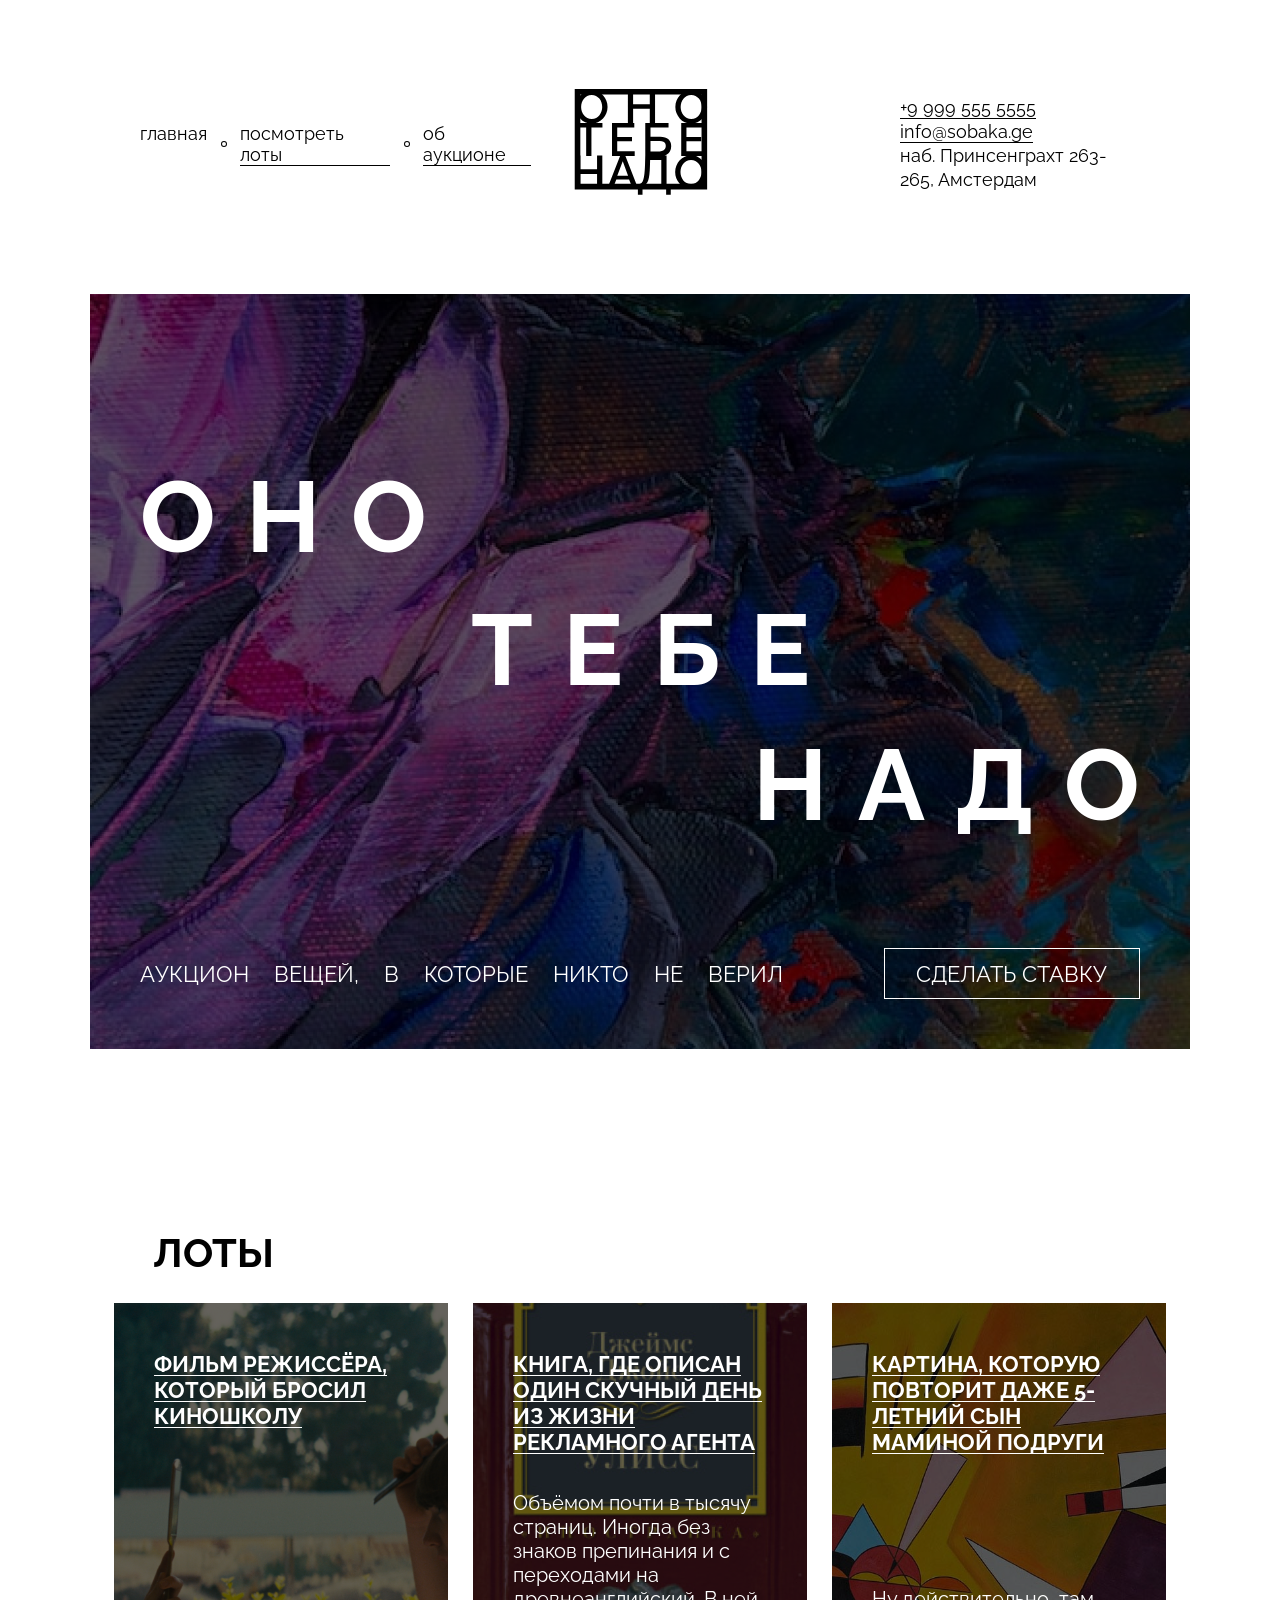
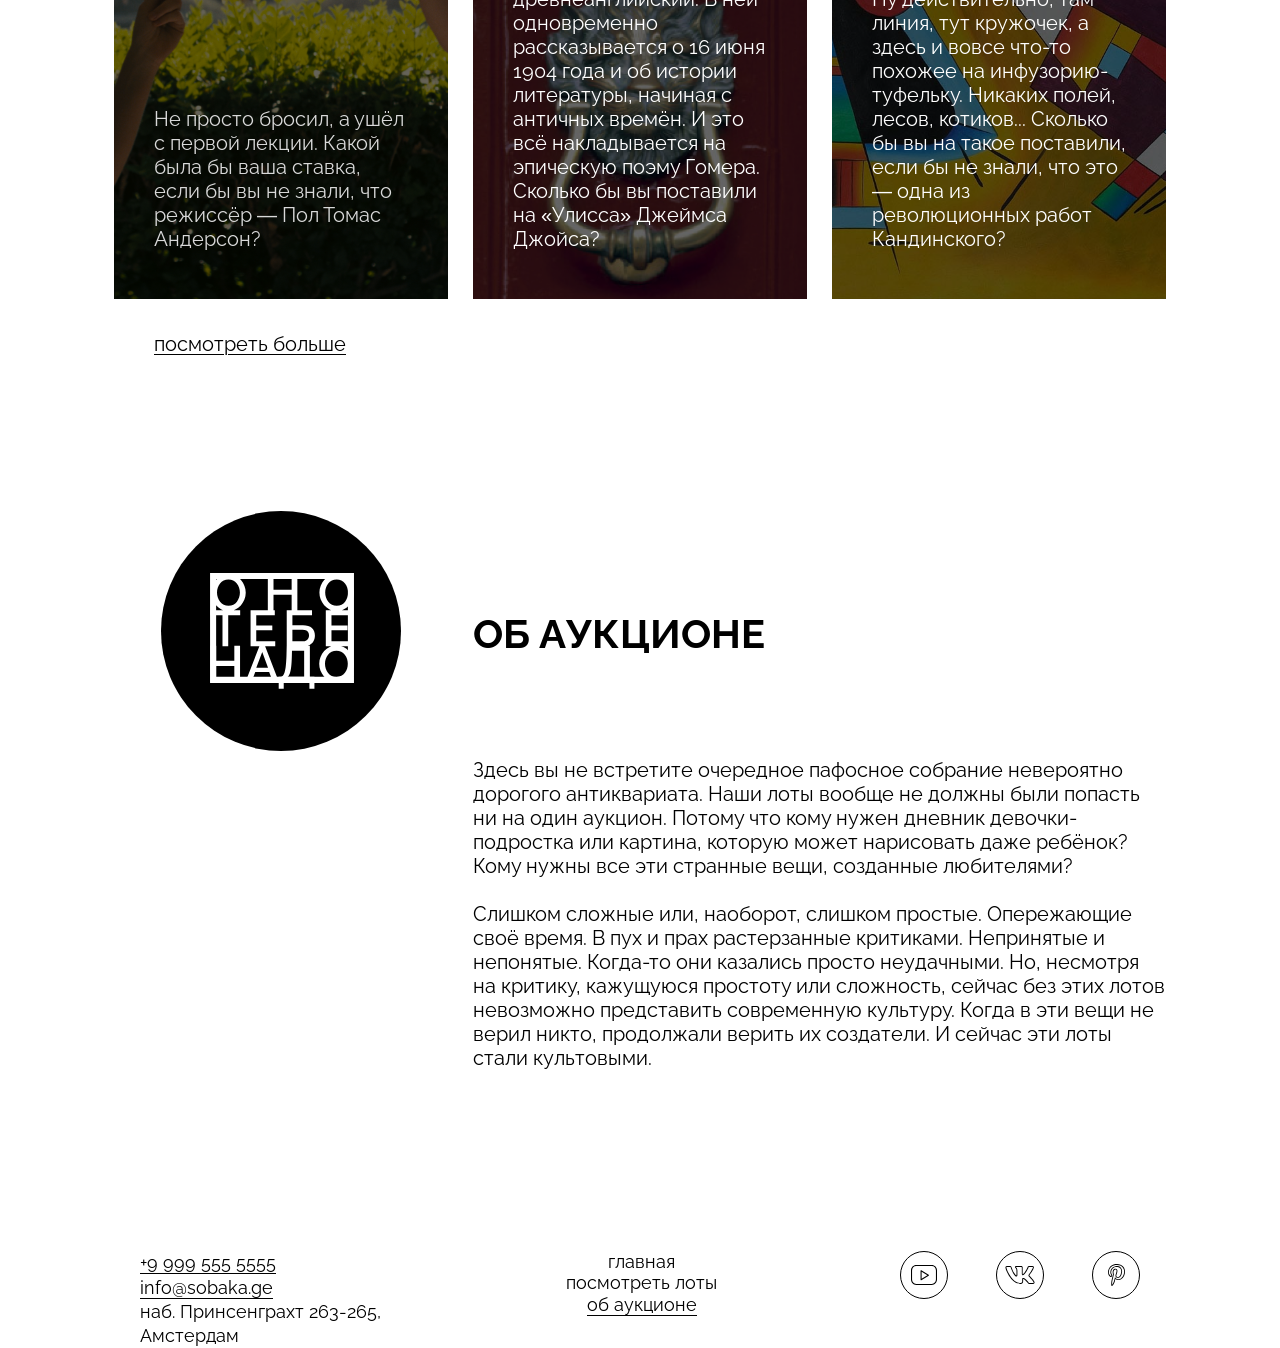
<file: index.html>
<!DOCTYPE html>
<html lang="ru">
  <head>
    <meta charset="UTF-8" >
    <meta name="viewport" content="width=device-width, initial-scale=1.0" >
    <link rel="stylesheet" href="fonts/fonts.css" >
    <link rel="stylesheet" href="styles/global.css" >
    <link rel="stylesheet" href="styles/styles.css" >
    <title>ОНО ТЕБЕ НАДО</title>
  </head>
  <body>
    <header class="header">
      <nav class="header__nav container">
        <ul class="header__menu">
          <li class="header__item">
            <a class="header__link" href="#">главная</a>
          </li>
          <li class="header__item header__item-with-disk">
            <a class="header__link underline" href="#">посмотреть лоты</a>
          </li>
          <li class="header__item header__item-with-disk">
            <a class="header__link underline" href="#">об аукционе</a>
          </li>
        </ul>
        <a class="header__logo" href="#"
          ><img src="images/logo-black.svg" alt="logo"></a>
        <address class="contacts">
          <!-- класс contacts -->
          <ul class="contacts__list">
            <!-- класс contacts__list -->
            <li class="contacts__contact">
              <a class="contacts__link" href="#">+9 999 555 5555</a>
            </li>
            <!-- класс contacts__link -->
            <li class="contacts__contact">
              <a class="contacts__link" href="#">info@sobaka.ge</a>
            </li>
            <li class="contacts__contact">
              <a class="contacts__link addres" href="#"
                >наб. Принсенграхт 263- <br>
                265, Амстердам</a
              >
            </li>
          </ul>
        </address>
      </nav>
    </header>
    <main>
      <section class="introduction backrup">
        <h1 class="introduction__title">
          <span class="introduction__word introduction__word-start">оно</span>
          <span class="introduction__word introduction__word-center"
            >теб<span class="introduction__last-letter">е</span></span
          >
          <span class="introduction__word introduction__word-end"
            >над<span class="introduction__last-letter">о</span></span
          >
        </h1>
        <footer class="introduction__description">
          <h2 class="introduction__subtitle">
            <!-- introduction__subtitle -->
            Аукцион вещей, в которые никто не верил
          </h2>
          <button type="button" class="introduction__button">
            Сделать ставку
          </button>
          <!-- introduction__button -->
        </footer>
      </section>
      <section class="lots container">
        <h2 class="lots__title">Лоты</h2>
        <ul class="lots__cards">
          <li class="lots__card lots__card-start backrup">
            <h3 class="lots__start-subtitle txt__underline">
              Фильм режиссёра, который бросил киношколу
            </h3>
            <!-- не рекомендуется использовать тег u для изменения оформления. Оформление меняем в стилях -->
            <p class="lots__start-txt">
              Не просто бросил, а ушёл с первой лекции. Какой была бы ваша
              ставка, если бы вы не знали, что режиссёр — Пол Томас Андерсон?
            </p>
          </li>
          <li class="lots__card lots__card-center backrup">
            <!-- h3 это lots__subtitle -->
            <h3 class="lots__center-subtitle txt__underline">
              Книга, где описан один скучный день из жизни рекламного агента
            </h3>
            <!-- не рекомендуется использовать тег u для изменения оформления. Оформление меняем в стилях -->
            <p class="lots__center-txt">
              Объёмом почти в тысячу страниц. Иногда без знаков препинания и с
              переходами на древнеанглийский. В ней одновременно рассказывается
              о 16 июня 1904 года и об истории литературы, начиная с античных
              времён. И это всё накладывается на эпическую поэму Гомера. Сколько
              бы вы поставили на «Улисса» Джеймса Джойса?
            </p>
          </li>
          <li class="lots__card lots__card-end backrup">
            <!-- h3 это lots__subtitle -->
            <h3 class="lots__end-subtitle txt__underline">
              Картина, которую повторит даже 5-летний сын маминой подруги
            </h3>
            <!-- не рекомендуется использовать тег u для изменения оформления. Оформление меняем в стилях -->
            <p class="lots__end-txt">
              Ну действительно, там линия, тут кружочек, а здесь и вовсе что-то
              похожее на инфузорию-туфельку. Никаких полей, лесов, котиков...
              Сколько бы вы на такое поставили, если бы не знали, что это — одна
              из революционных работ Кандинского?
            </p>
          </li>
        </ul>
        <div class="lots__link">
          <a href="#" class="txt__underline-link">посмотреть больше</a>
        </div>
      </section>
      <section class="about container">
        <div class="about__start">
          <div class="about__logo">
            <img src="images/logo-white.svg" alt="Logo">
          </div>
        </div>
        <div class="about__end">
          <h2 class="about__title">Об аукционе</h2>
          <p class="about__text">
            Здесь вы не встретите очередное пафосное собрание невероятно
            дорогого антиквариата. Наши лоты вообще не должны были попасть ни на
            один аукцион. Потому что кому нужен дневник девочки-подростка или
            картина, которую может нарисовать даже ребёнок? Кому нужны все эти
            странные вещи, созданные любителями?
          </p>
          <p class="about__text">
            Слишком сложные или, наоборот, слишком простые. Опережающие своё
            время. В пух и прах растерзанные критиками. Непринятые и непонятые.
            Когда-то они казались просто неудачными. Но, несмотря <br>
            на критику, кажущуюся простоту или сложность, сейчас без этих лотов
            невозможно представить современную культуру. Когда в эти вещи не
            верил никто, продолжали верить их создатели. И сейчас эти лоты стали
            культовыми.
          </p>
        </div>
      </section>
    </main>
    <footer class="footer">
      <nav class="footer__nav">
        <address class="contacts">
          <ul class="contacts__list">
            <li class="contacts__contact">
              <a class="contacts__link" href="#">+9 999 555 5555</a>
            </li>
            <li class="contacts__contact">
              <a class="contacts__link" href="#">info@sobaka.ge</a>
            </li>
            <li class="contacts__contact">
              наб. Принсенграхт 263-265, Амстердам
            </li>
          </ul>
        </address>
        <ul class="footer__menu">
          <li class="footer__item">
            <a class="footer__link" href="#">главная</a>
          </li>
          <li class="footer__item">
            <a class="footer__link" href="#">посмотреть лоты</a>
          </li>
          <li class="footer__item">
            <a class="footer__link underline" href="#">об аукционе</a>
          </li>
        </ul>
        <ul class="footer__social-medias">
          <li>
            <a href="#"
              ><img class="footer__img" src="images/yt.svg" alt="yt"
            ></a>
          </li>
          <li>
            <a href="#"
              ><img class="footer__img" src="images/vk.svg" alt="vk"
            ></a>
          </li>
          <li>
            <a href="#"
              ><img class="footer__img" src="images/pinterest.svg" alt="pinterest"
            ></a>
          </li>
        </ul>
      </nav>
    </footer>
  </body>
</html>
</file>
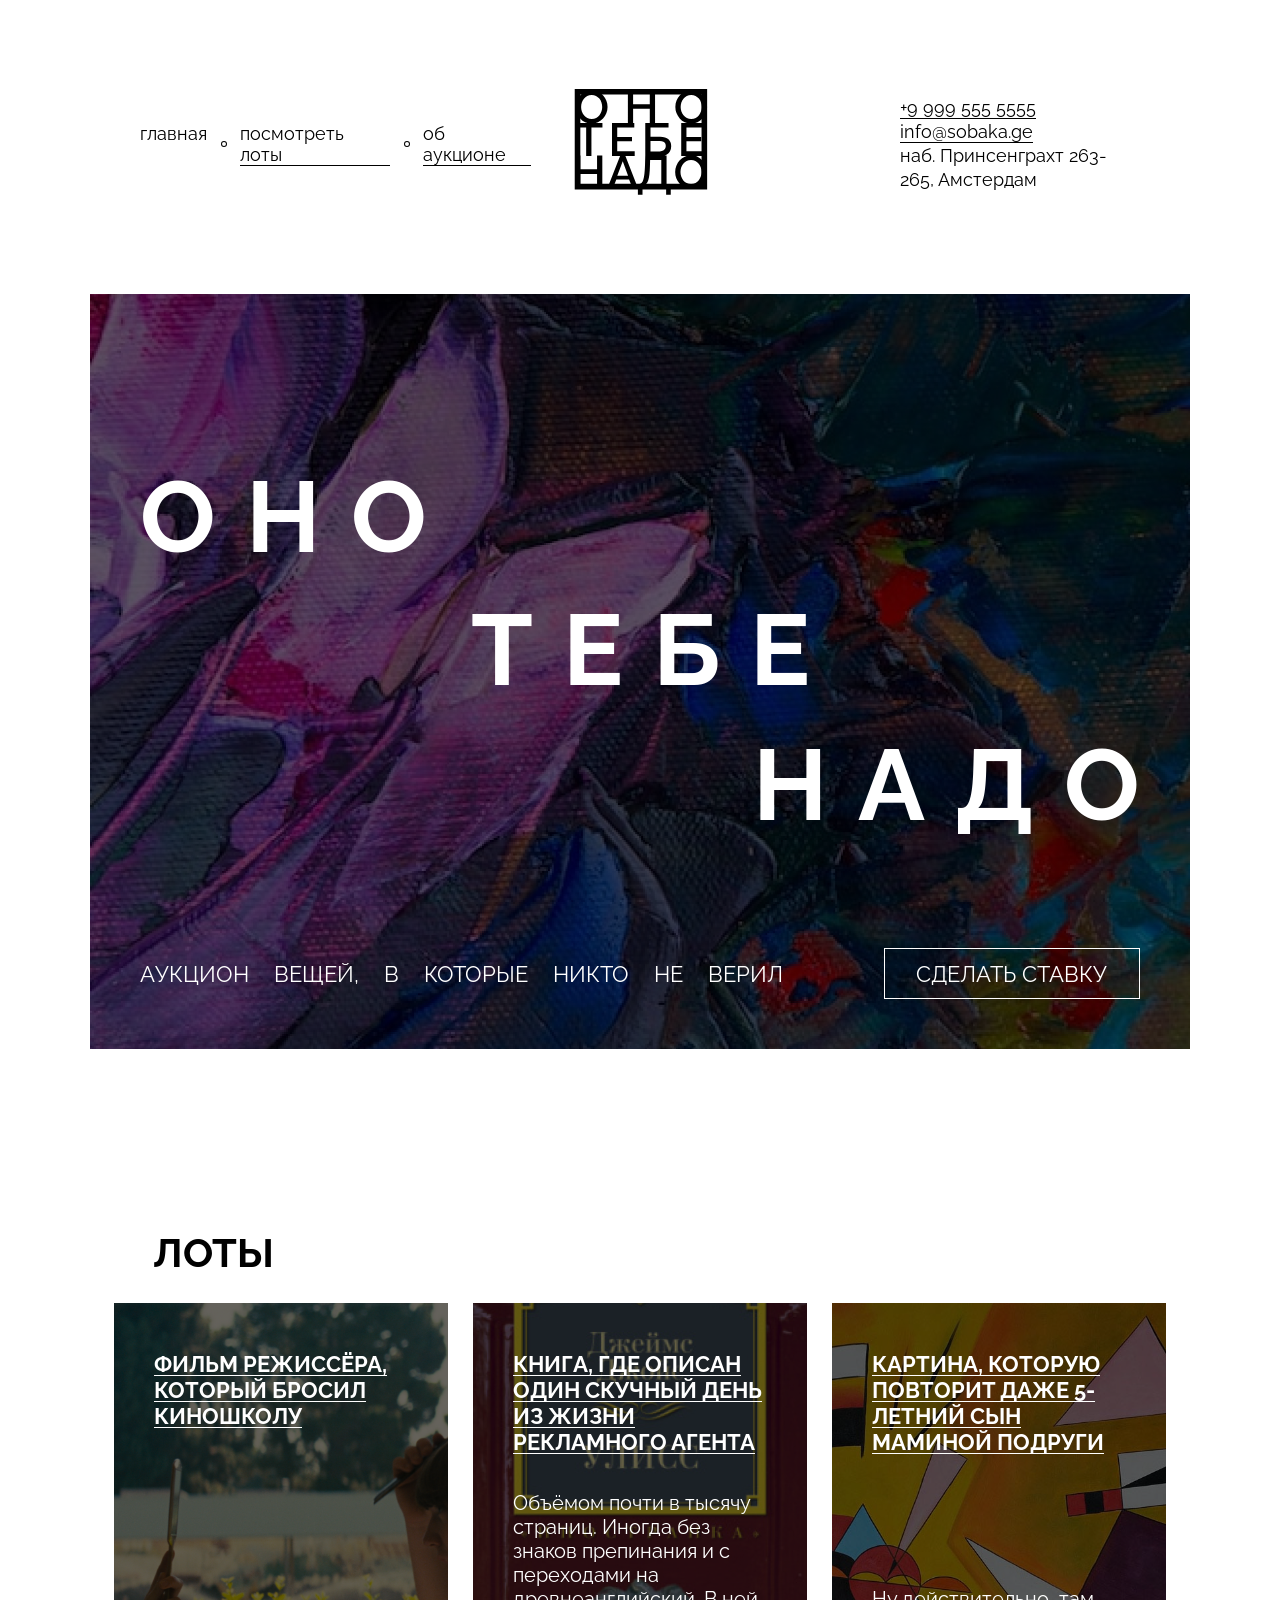
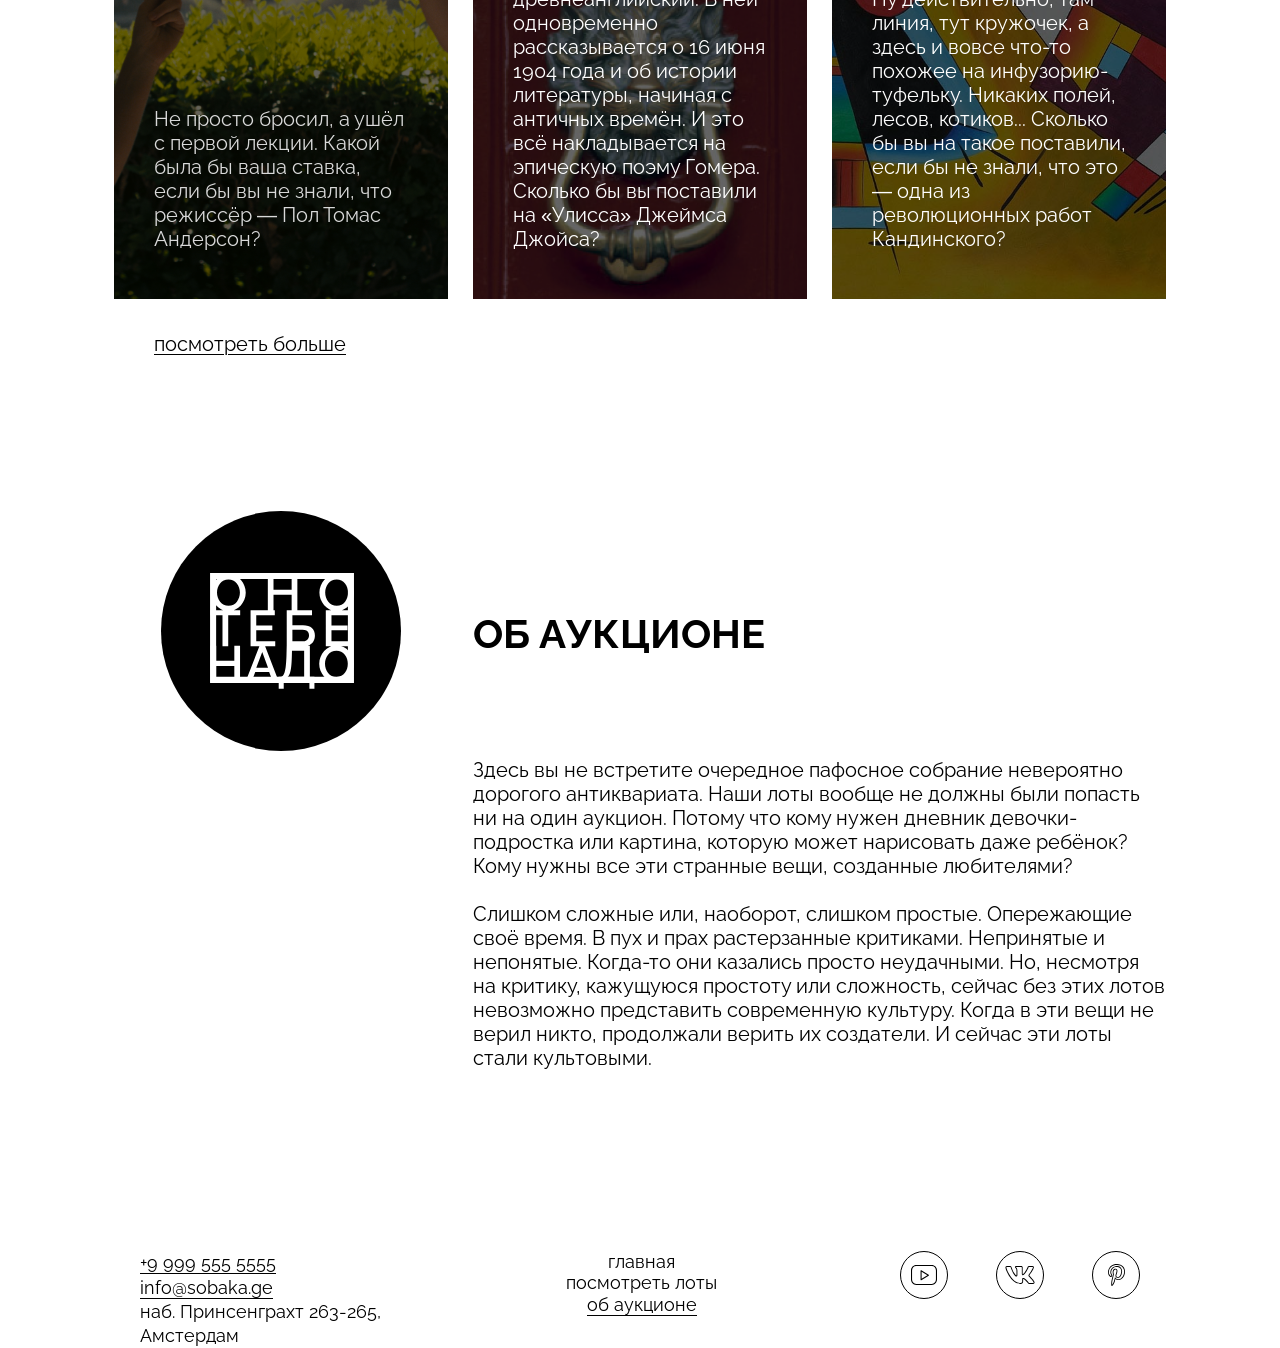
<file: html.html>
<!DOCTYPE html>
<html lang="en">
  <head>
    <meta charset="UTF-8" >
    <meta name="viewport" content="width=device-width, initial-scale=1.0" >
    <link rel="stylesheet" href="/fonts/fonts.css" >
    <link rel="stylesheet" href="/styles/global.css" >
    <link rel="stylesheet" href="styles.css" >
    <title>Document</title>
  </head>
  <body>
    <header class="header">
      <nav class="header__nav container">
        <ul class="header__menu">
          <li class="header__item">
            <a class="header__link" href="#">главная</a>
          </li>
          <li class="header__item header__item-with-disk">
            <a class="header__link underline" href="#">посмотреть лоты</a>
          </li>
          <li class="header__item header__item-with-disk">
            <a class="header__link underline" href="#">об аукционе</a>
          </li>
        </ul>
        <a class="header__logo" href="#"
          ><img src="/images/logo-black.svg" alt="logo"></a>
        <address class="contacts">
          <!-- класс contacts -->
          <ul class="contacts__list">
            <!-- класс contacts__list -->
            <li class="contacts__contact">
              <a class="contacts__link" href="#">+9 999 555 5555</a>
            </li>
            <!-- класс contacts__link -->
            <li class="contacts__contact">
              <a class="contacts__link" href="#">info@sobaka.ge</a>
            </li>
            <li class="contacts__contact">
              <a class="contacts__link addres" href="#"
                >наб. Принсенграхт 263- <br>
                265, Амстердам</a
              >
            </li>
          </ul>
        </address>
      </nav>
    </header>
    <main>
      <section class="introduction backrup">
        <h1 class="introduction__title">
          <span class="introduction__word introduction__word-start">оно</span>
          <span class="introduction__word introduction__word-center"
            >теб<span class="introduction__last-letter">е</span></span
          >
          <span class="introduction__word introduction__word-end"
            >над<span class="introduction__last-letter">о</span></span
          >
        </h1>
        <footer class="introduction__description">
          <h2 class="introduction__subtitle">
            <!-- introduction__subtitle -->
            Аукцион вещей, в которые никто не верил
          </h2>
          <button type="button" class="introduction__button">
            Сделать ставку
          </button>
          <!-- introduction__button -->
        </footer>
      </section>
      <section class="lots container">
        <h2 class="lots__title">Лоты</h2>
        <ul class="lots__cards">
          <li class="lots__card lots__card-start backrup">
            <h3 class="lots__start-subtitle txt__underline">
              Фильм режиссёра, который бросил киношколу
            </h3>
            <!-- не рекомендуется использовать тег u для изменения оформления. Оформление меняем в стилях -->
            <p class="lots__start-txt">
              Не просто бросил, а ушёл с первой лекции. Какой была бы ваша
              ставка, если бы вы не знали, что режиссёр — Пол Томас Андерсон?
            </p>
          </li>
          <li class="lots__card lots__card-center backrup">
            <!-- h3 это lots__subtitle -->
            <h3 class="lots__center-subtitle txt__underline">
              Книга, где описан один скучный день из жизни рекламного агента
            </h3>
            <!-- не рекомендуется использовать тег u для изменения оформления. Оформление меняем в стилях -->
            <p class="lots__center-txt">
              Объёмом почти в тысячу страниц. Иногда без знаков препинания и с
              переходами на древнеанглийский. В ней одновременно рассказывается
              о 16 июня 1904 года и об истории литературы, начиная с античных
              времён. И это всё накладывается на эпическую поэму Гомера. Сколько
              бы вы поставили на «Улисса» Джеймса Джойса?
            </p>
          </li>
          <li class="lots__card lots__card-end backrup">
            <!-- h3 это lots__subtitle -->
            <h3 class="lots__end-subtitle txt__underline">
              Картина, которую повторит даже 5-летний сын маминой подруги
            </h3>
            <!-- не рекомендуется использовать тег u для изменения оформления. Оформление меняем в стилях -->
            <p class="lots__end-txt">
              Ну действительно, там линия, тут кружочек, а здесь и вовсе что-то
              похожее на инфузорию-туфельку. Никаких полей, лесов, котиков...
              Сколько бы вы на такое поставили, если бы не знали, что это — одна
              из революционных работ Кандинского?
            </p>
          </li>
        </ul>
        <div class="lots__link">
          <a href="#" class="txt__underline-link">посмотреть больше</a>
        </div>
      </section>
      <section class="about container">
        <div class="about__start">
          <div class="about__logo">
            <img src="images/logo-white.svg" alt="Logo">
          </div>
        </div>
        <div class="about__end">
          <h2 class="about__title">Об аукционе</h2>
          <p class="about__text">
            Здесь вы не встретите очередное пафосное собрание невероятно
            дорогого антиквариата. Наши лоты вообще не должны были попасть ни на
            один аукцион. Потому что кому нужен дневник девочки-подростка или
            картина, которую может нарисовать даже ребёнок? Кому нужны все эти
            странные вещи, созданные любителями?
          </p>
          <p class="about__text">
            Слишком сложные или, наоборот, слишком простые. Опережающие своё
            время. В пух и прах растерзанные критиками. Непринятые и непонятые.
            Когда-то они казались просто неудачными. Но, несмотря <br>
            на критику, кажущуюся простоту или сложность, сейчас без этих лотов
            невозможно представить современную культуру. Когда в эти вещи не
            верил никто, продолжали верить их создатели. И сейчас эти лоты стали
            культовыми.
          </p>
        </div>
      </section>
    </main>
    <footer class="footer">
      <nav class="footer__nav">
        <address class="contacts">
          <ul class="contacts__list">
            <li class="contacts__contact">
              <a class="contacts__link" href="#">+9 999 555 5555</a>
            </li>
            <li class="contacts__contact">
              <a class="contacts__link" href="#">info@sobaka.ge</a>
            </li>
            <li class="contacts__contact">
              наб. Принсенграхт 263-265, Амстердам
            </li>
          </ul>
        </address>
        <ul class="footer__menu">
          <li class="footer__item">
            <a class="footer__link" href="#">главная</a>
          </li>
          <li class="footer__item">
            <a class="footer__link" href="#">посмотреть лоты</a>
          </li>
          <li class="footer__item">
            <a class="footer__link underline" href="#">об аукционе</a>
          </li>
        </ul>
        <ul class="footer__social-medias">
          <li>
            <a href="#"
              ><img class="footer__img" src="/images/yt.svg" alt=""
            ></a>
          </li>
          <li>
            <a href="#"
              ><img class="footer__img" src="/images/vk.svg" alt=""
            ></a>
          </li>
          <li>
            <a href="#"
              ><img class="footer__img" src="/images/pinterest.svg" alt=""
            ></a>
          </li>
        </ul>
      </nav>
    </footer>
  </body>
</html>
</file>
<file: fonts/fonts.css>
@font-face {
  font-family: Raleway;
  src:
    url(./Raleway-Regular.woff2) format('woff2'),
    url(./Raleway-Regular.woff) format('woff');
  font-weight: normal;
  font-display: swap;
}

@font-face {
  font-family: Raleway;
  src:
    url(./Raleway-Bold.woff2) format('woff2'),
    url(./Raleway-Bold.woff) format('woff');
  font-weight: bold;
  font-display: swap;
}
</file>
<file: styles/global.css>
*,
*::before,
*::after {
  box-sizing: border-box;
}

body {
  width: 1100px;
  margin: 0 auto;
  font-family: Raleway, sans-serif;
}

h1,
h2,
h3,
h4,
h5,
h6,
p,
ul,
ol,
li,
blockquote {
  margin: 0;
  padding: 0;
}

a {
  color: inherit;
}

img {
  width: 100%;
}

button {
  font: inherit;
}
</file>
<file: styles/styles.css>
.container{
    width: 1000px;
    margin: 0 auto;
}
.backrup::before{
    content: "";
    position: absolute;
    width: 100%;
    height: 100%;
    background-color: rgb(0, 0, 0);
    opacity: 0.6;
    top: 0;
    left: 0;
}
.underline{
    border-bottom: 1px solid currentColor;
}
.txt__underline{
    text-decoration: underline;
    text-underline-offset: 3px;
    text-decoration-thickness: 1px;

}
.txt__underline-link{
    display: block;
    text-decoration: underline;
    text-underline-offset: 3px;
    text-decoration-thickness: 1px;
    padding-top: 33px;
    margin-left: 40px;
}
.header{
    margin-top: 89px;
    margin-bottom: 95px;
}

.header__menu{
    display: flex;
    gap: 14px;
    list-style-type: none;
}
.header__item{
    font-size: 18px;
    line-height: 21.13px;
}
.header__item-with-disk{
    display: flex;
    align-items: center;
    gap: 13px;
}
.header__item-with-disk::before{
    content: '';
    width: 6px;
    height: 6px;
    border-radius: 100%;
    border: 1px solid black;
}
.header__link{
    text-decoration: none;
}
.header__logo{
    width: 138px;
    display: block;
    margin-left: 40px;
}
.header__nav{
    display: grid;
    grid-template-columns: 391.48px 1fr 240px;
    justify-content: space-between;
    align-items: center;

}
.contacts{
    width: 243px;
}
.contacts__list{
    list-style-type: none;
    font-style: normal;
    
}
.contacts__contact{
    line-height: 24.3px;
    font-size: 18px;
}
.contacts__link {
    text-decoration: none;
    border-bottom: 1px solid black;
}
.addres{
    border-bottom: 0px;
}

.introduction{
    background-image: url('../images/cover.jpg');
    position: relative;
    padding: 165px 50px 50px 50px;
    
}
.introduction *{
    position: relative;
    z-index: 2;
}
.introduction__title{
    display: flex;
    flex-direction: column;
    line-height: 115%;
    font-size: 100px;
    letter-spacing: 30px;
    font-weight: bold;
    text-transform: uppercase;
    color: white;
}
.introduction__word-center{
    text-align: center;
    margin-top: 18px;
}
.introduction__word-end{
    text-align: right;
    margin-top: 20px;
}
.introduction__description{
    display: flex;
    margin-top: 106px;
    justify-content: space-between;
    align-items: center;
    
}
.introduction__subtitle{
    text-transform: uppercase;
    color: white;
    font-weight: 100;
    word-spacing: 19px;
    font-size: 22px;
}
.introduction__last-letter{
    letter-spacing: normal;
}
.introduction__button{
    padding: 12px 32px 11px 31px; /* количество контента может поменятся. Не стоит задавать фиксированну высоту. Хорошим решением будет прописать внутренние отступы */
    background: none;
    border: 1px solid white;
    color: white;
    text-transform: uppercase;
    font-weight: 100;
    font-size: 22px;
    
}
.lots.container{
    width: 1052px;
    margin: 0 auto;
}
.lots__title{
    font-size: 40px;
    font-weight: bold;
    margin-top: 180px;
    margin-bottom: 27px;
    margin-left: 39px;
    text-transform: uppercase;
}
.lots__cards{
    display: flex;
    list-style-type: none;
    gap: 25px;
}

.lots__card{ 
    width: 334px;
    min-height: 596px;
    color: white;
    position: relative;
    padding: 48px 40px;
    background-size: cover;
    background-position: center;
    background-repeat: no-repeat;
    display: flex;
    flex-direction: column;
    justify-content: space-between;
}
.lots__card *{
    position: relative;
    z-index: 2;
}
.lots__card-start{
    background-image: url('../images/card-lot-01.jpg');
}
.lots__start-subtitle{
  text-transform: uppercase;
  font-size: 22px;
}
.lots__start-txt{
    font-size: 20px;
    color: #D9D9D9;
}
.lots__card-center{
    background-image: url('../images/card-lot-02.jpg');
}
.lots__center-subtitle{
    font-size: 22px;
    text-transform: uppercase;
}
.lots__center-txt{
    font-size: 20px;
}
.lots__card-end{
    background-image: url('../images/card-lot-03.jpg');
}

.lots__end-subtitle{
    font-size: 22px;
    text-transform: uppercase;
}
.lots__end-txt{
    font-size: 20px;
}
.lots__link{
    font-size: 20px;
    font-weight: 100;

}

.about {
    margin-top: 120px;
    padding: 35px 0 0 47px;
  }
.about.container {
    width: 1052px;
    display: flex;
    gap: 72px;
  }
.about__logo {
    width: 240px;
    height: 240px;
    border-radius: 100%;
    background-color: #000000;
    padding: 62px 45px;
    margin-bottom: 500px;
    box-sizing: border-box;
  }
  
.about__title {
    font-size: 40px;
    line-height: 46.96px;
    text-transform: uppercase;
    margin-top: 100px;
  }
.about__text {
    font-size: 20px;
    line-height: 24px;
    margin-top: 100px;
    width: 688px;
  }
.about__text:last-child {
    margin-top: 24px;
    width:693px;
  }

.about__start {
    display: flex;
    align-items: center; 
}
.footer{
    width: 1000px;
    margin: 0 auto;
}
.footer__nav{
    display: flex;
    justify-content:space-between;
}
.footer__item{
    font-size: 18px;
    line-height: 21.13px;
}
.footer__menu{

    list-style-type: none;
    text-align: center;
}
.footer__link{
    text-decoration: none;
}
.footer__item-center{
    text-decoration: underline;
    text-underline-offset: 4px;
 
}
.footer__img{
    width: 48px;
    height: 48px;
}
.footer__social-medias{
    display: flex;
    list-style-type: none;
    gap: 48px;
}
</file>
<file: styles.css>
.container{
    width: 1000px;
    margin: 0 auto;
}
.backrup::before{
    content: "";
    position: absolute;
    width: 100%;
    height: 100%;
    background-color: rgb(0, 0, 0);
    opacity: 0.6;
    top: 0;
    left: 0;
}
.underline{
    border-bottom: 1px solid currentColor;
}
.txt__underline{
    text-decoration: underline;
    text-underline-offset: 3px;
    text-decoration-thickness: 1px;

}
.txt__underline-link{
    display: block;
    text-decoration: underline;
    text-underline-offset: 3px;
    text-decoration-thickness: 1px;
    padding-top: 33px;
    margin-left: 40px;
}
.header{
    margin-top: 89px;
    margin-bottom: 95px;
}

.header__menu{
    display: flex;
    gap: 14px;
    list-style-type: none;
}
.header__item{
    font-size: 18px;
    line-height: 21.13px;
}
.header__item-with-disk{
    display: flex;
    align-items: center;
    gap: 13px;
}
.header__item-with-disk::before{
    content: '';
    width: 6px;
    height: 6px;
    border-radius: 100%;
    border: 1px solid black;
}
.header__link{
    text-decoration: none;
}
.header__logo{
    width: 138px;
    display: block;
    margin-left: 40px;
}
.header__nav{
    display: grid;
    grid-template-columns: 391.48px 1fr 240px;
    justify-content: space-between;
    align-items: center;

}
.contacts{
    width: 243px;
}
.contacts__list{
    list-style-type: none;
    font-style: normal;
    
}
.contacts__contact{
    line-height: 24.3px;
    font-size: 18px;
}
.contacts__link {
    text-decoration: none;
    border-bottom: 1px solid black;
}
.addres{
    border-bottom: 0px;
}

.introduction{
    background-image: url(/images/cover.jpg);
    position: relative;
    padding: 165px 50px 50px 50px;
    
}
.introduction *{
    position: relative;
    z-index: 2;
}
.introduction__title{
    display: flex;
    flex-direction: column;
    line-height: 115%;
    font-size: 100px;
    letter-spacing: 30px;
    font-weight: bold;
    text-transform: uppercase;
    color: white;
}
.introduction__word-center{
    text-align: center;
    margin-top: 18px;
}
.introduction__word-end{
    text-align: right;
    margin-top: 20px;
}
.introduction__description{
    display: flex;
    margin-top: 106px;
    justify-content: space-between;
    align-items: center;
    
}
.introduction__subtitle{
    text-transform: uppercase;
    color: white;
    font-weight: 100;
    word-spacing: 19px;
    font-size: 22px;
}
.introduction__last-letter{
    letter-spacing: normal;
}
.introduction__button{
    padding: 12px 32px 11px 31px; /* количество контента может поменятся. Не стоит задавать фиксированну высоту. Хорошим решением будет прописать внутренние отступы */
    background: none;
    border: 1px solid white;
    color: white;
    text-transform: uppercase;
    font-weight: 100;
    font-size: 22px;
    
}
.lots.container{
    width: 1052px;
    margin: 0 auto;
}
.lots__title{
    font-size: 40px;
    font-weight: bold;
    margin-top: 180px;
    margin-bottom: 27px;
    margin-left: 39px;
    text-transform: uppercase;
}
.lots__cards{
    display: flex;
    list-style-type: none;
    gap: 25px;
}

.lots__card{ 
    width: 334px;
    min-height: 596px;
    color: white;
    position: relative;
    padding: 48px 40px;
    background-size: cover;
    background-position: center;
    background-repeat: no-repeat;
    display: flex;
    flex-direction: column;
    justify-content: space-between;
}
.lots__card *{
    position: relative;
    z-index: 2;
}
.lots__card-start{
    background-image: url(/images/card-lot-01.jpg);
}
.lots__start-subtitle{
  text-transform: uppercase;
  font-size: 22px;
}
.lots__start-txt{
    font-size: 20px;
    color: #D9D9D9;
}
.lots__card-center{
    background-image: url(images/card-lot-02.jpg);
}
.lots__center-subtitle{
    font-size: 22px;
    text-transform: uppercase;
}
.lots__center-txt{
    font-size: 20px;
}
.lots__card-end{
    background-image: url(images/card-lot-03.jpg);
}

.lots__end-subtitle{
    font-size: 22px;
    text-transform: uppercase;
}
.lots__end-txt{
    font-size: 20px;
}
.lots__link{
    font-size: 20px;
    font-weight: 100;

}

.about {
    margin-top: 120px;
    padding: 35px 0 0 47px;
  }
.about.container {
    width: 1052px;
    display: flex;
    gap: 72px;
  }
.about__logo {
    width: 240px;
    height: 240px;
    border-radius: 100%;
    background-color: #000000;
    padding: 62px 45px;
    margin-bottom: 500px;
    box-sizing: border-box;
  }
  
.about__title {
    font-size: 40px;
    line-height: 46.96px;
    text-transform: uppercase;
    margin-top: 100px;
  }
.about__text {
    font-size: 20px;
    line-height: 24px;
    margin-top: 100px;
    width: 688px;
  }
.about__text:last-child {
    margin-top: 24px;
    width:693px;
  }

.about__start {
    display: flex;
    align-items: center; 
}
.footer{
    width: 1000px;
    margin: 0 auto;
}
.footer__nav{
    display: flex;
    justify-content:space-between;
}
.footer__item{
    font-size: 18px;
    line-height: 21.13px;
}
.footer__menu{

    list-style-type: none;
    text-align: center;
}
.footer__link{
    text-decoration: none;
}
.footer__item-start{
    
}
.footer__item-center{
    text-decoration: underline;
    text-underline-offset: 4px;
 
}
.footer__img{
    width: 48px;
    height: 48px;
}
.footer__social-medias{
    display: flex;
    list-style-type: none;
    gap: 48px;
}
</file>
